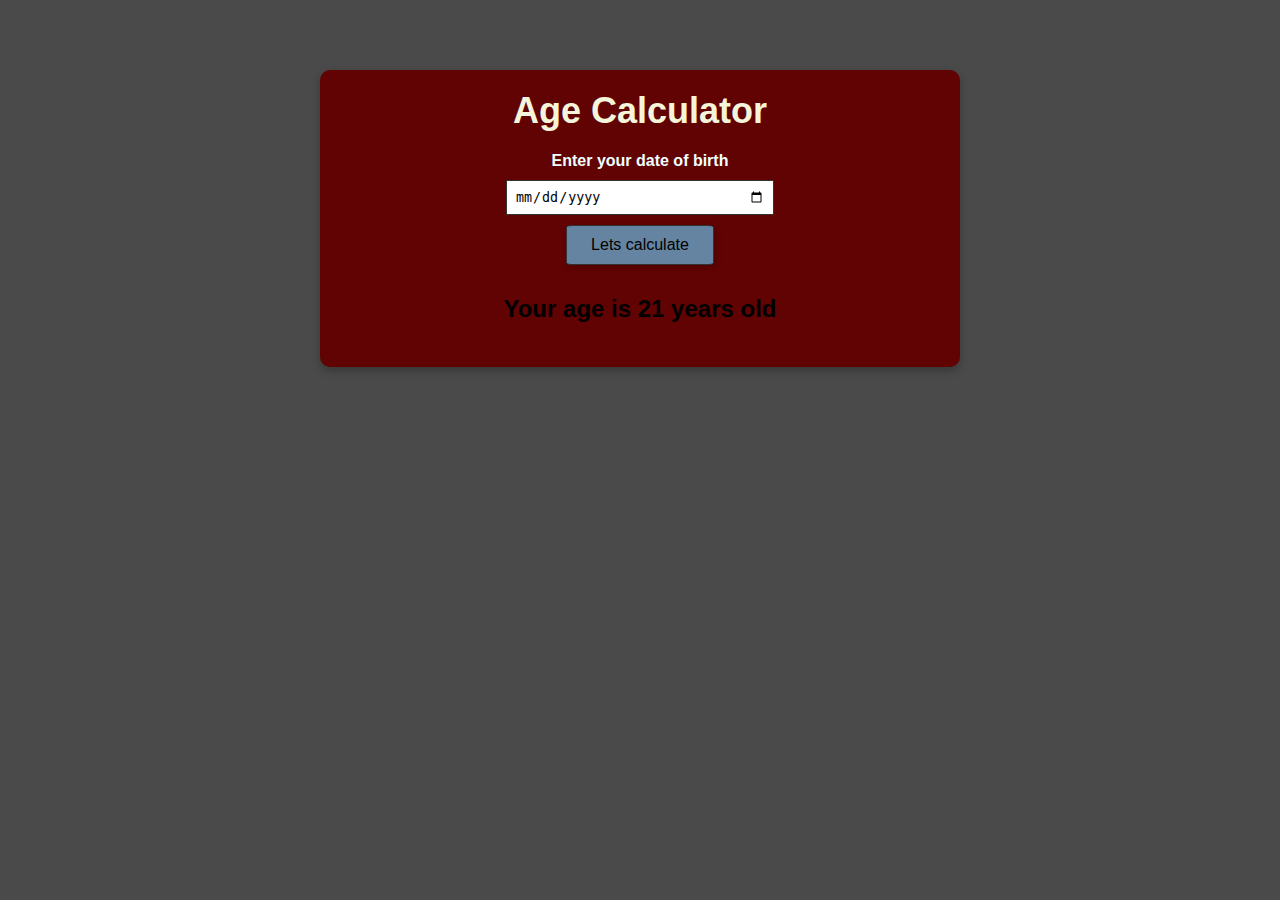
<file: 1. Age_Calculator/index.html>
<!DOCTYPE html>
<html lang="en">
<head>
    <meta charset="UTF-8">
    <meta name="viewport" content="width=device-width, initial-scale=1.0">
    <title>Age Calculator</title>
    <link rel="stylesheet" href="style.css">
</head>
<body>
    <div class="container">
        <h1>Age Calculator</h1>
        <div class="form">
            <label for="birthday">Enter your date of birth</label>
            <input type="date" name="birthday" id="birthday">
            <button id="button">Lets calculate</button>
            <p id="result">Your age is 21 years old</p>
        </div>
    </div>
    <script src="index.js"></script>
</body>
</html>
</file>
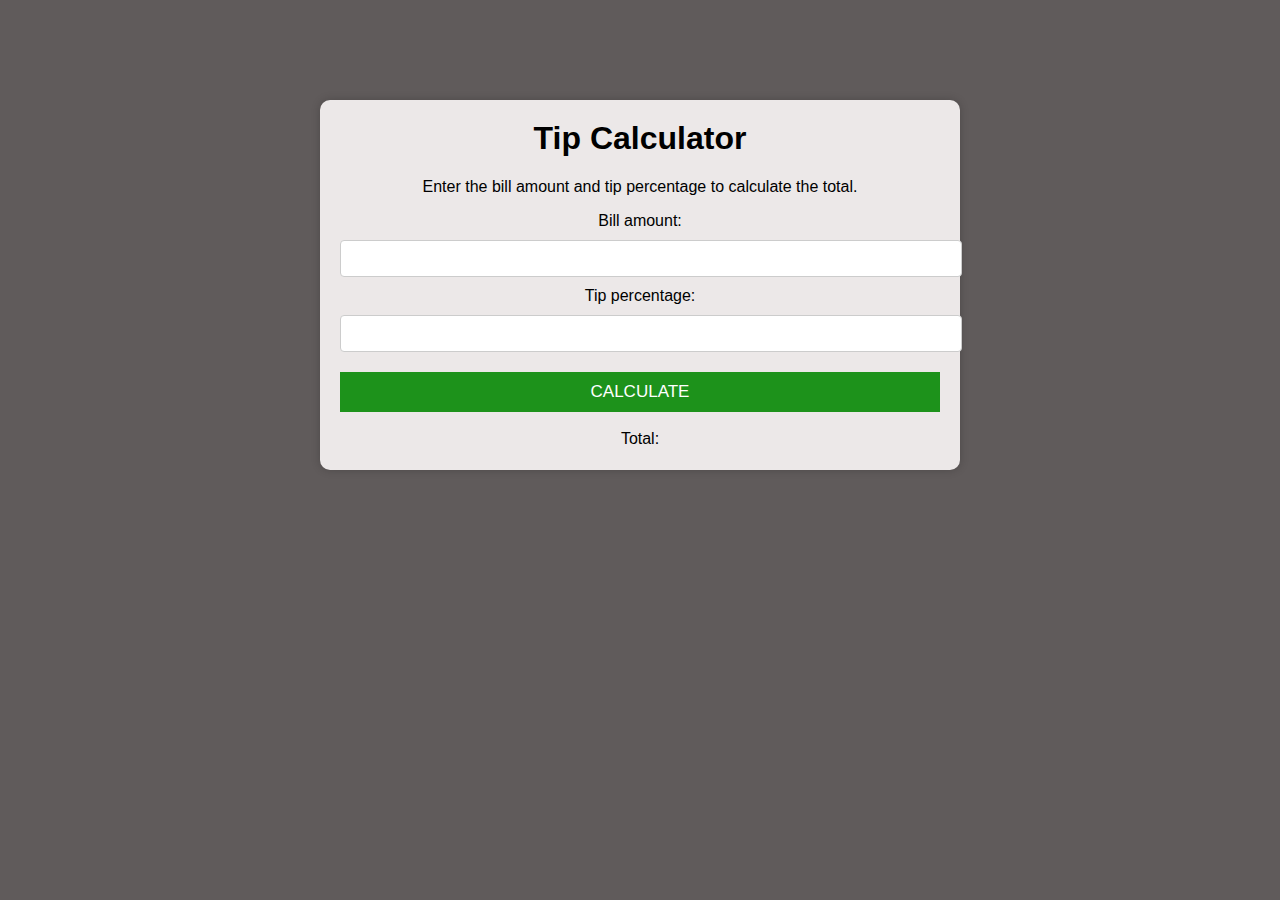
<file: 2. Tip Calculator/index.html>
<!DOCTYPE html>
<html lang="en">
<head>
    <meta charset="UTF-8">
    <meta name="viewport" content="width=device-width, initial-scale=1.0">
    <title>Tip Calculator</title>
    <link rel="stylesheet" href="style.css">
</head>
<body>
    <div class="container">
        <h1>Tip Calculator</h1>
        <p>Enter the bill amount and tip percentage to calculate the total.</p>
        <label for="bill">Bill amount:</label>
        <input type="number" id="bill">
        <br>
        <label for="tip">Tip percentage:</label>
        <input type="number" id="tip">
        <br>
        <button id="calculate">Calculate</button>
        <br>
        <label for="total">Total:</label>
        <span id="total"></span>
    </div>
  <script src="index.js"></script>
</body>
</html>
</file>
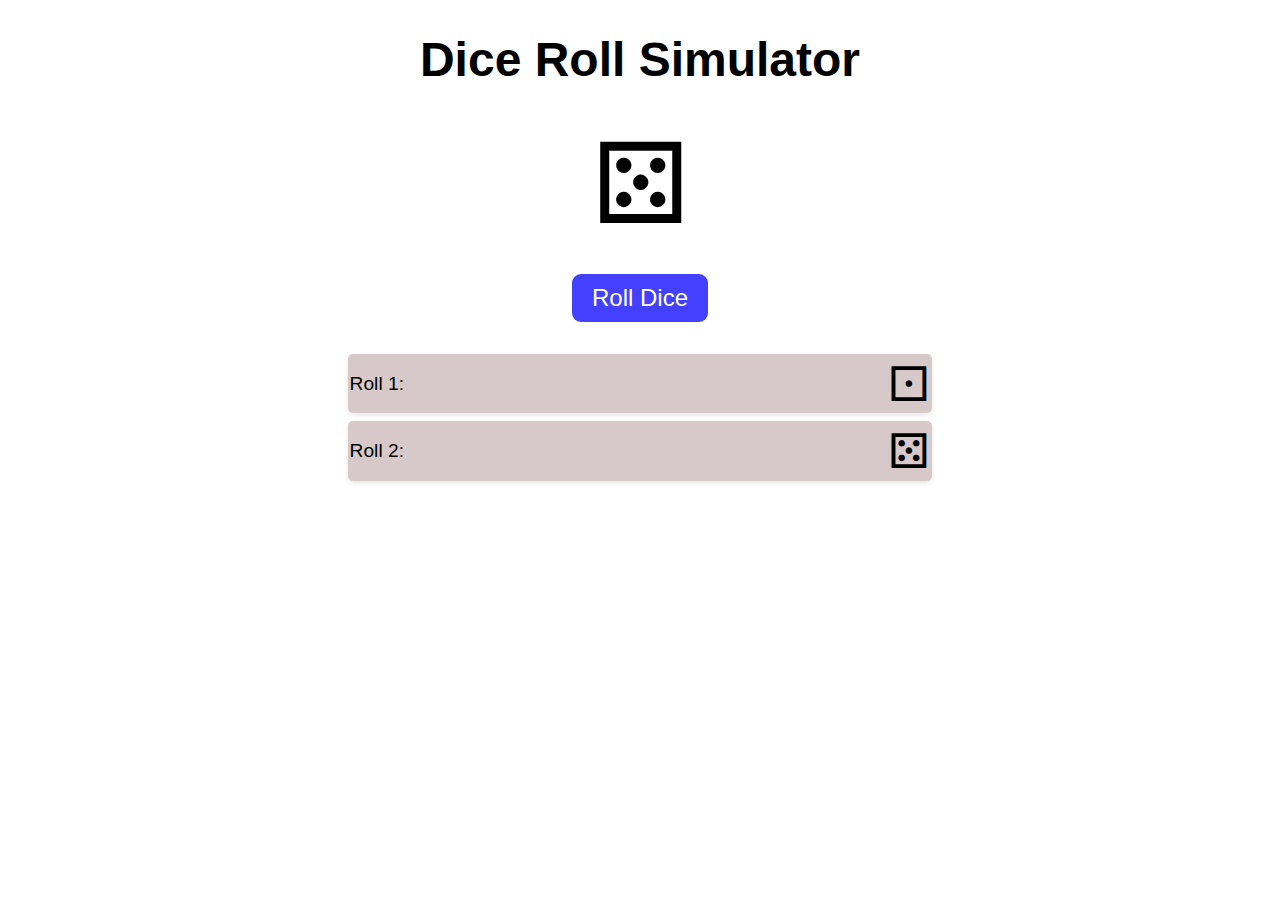
<file: 4. Dice Roll Simulator/index.html>
<!DOCTYPE html>
<html lang="en">
<head>
    <meta charset="UTF-8">
    <meta name="viewport" content="width=device-width, initial-scale=1.0">
    <title>Dice Roll Simulator</title>
    <link rel="stylesheet" href="style.css">
</head>
<body>
    <h1>Dice Roll Simulator</h1>
    <div class="dice" id="dice">&#9860;</div>
    <button id ="roll-button">Roll Dice</button>
    <ul id="roll-history">
        <li>Roll 1: <span> &#9856;</span></li>
        <li>Roll 2: <span> &#9860;</span></li>
    </ul>
    <script src="script.js"></script>
</body>
</html>
</file>
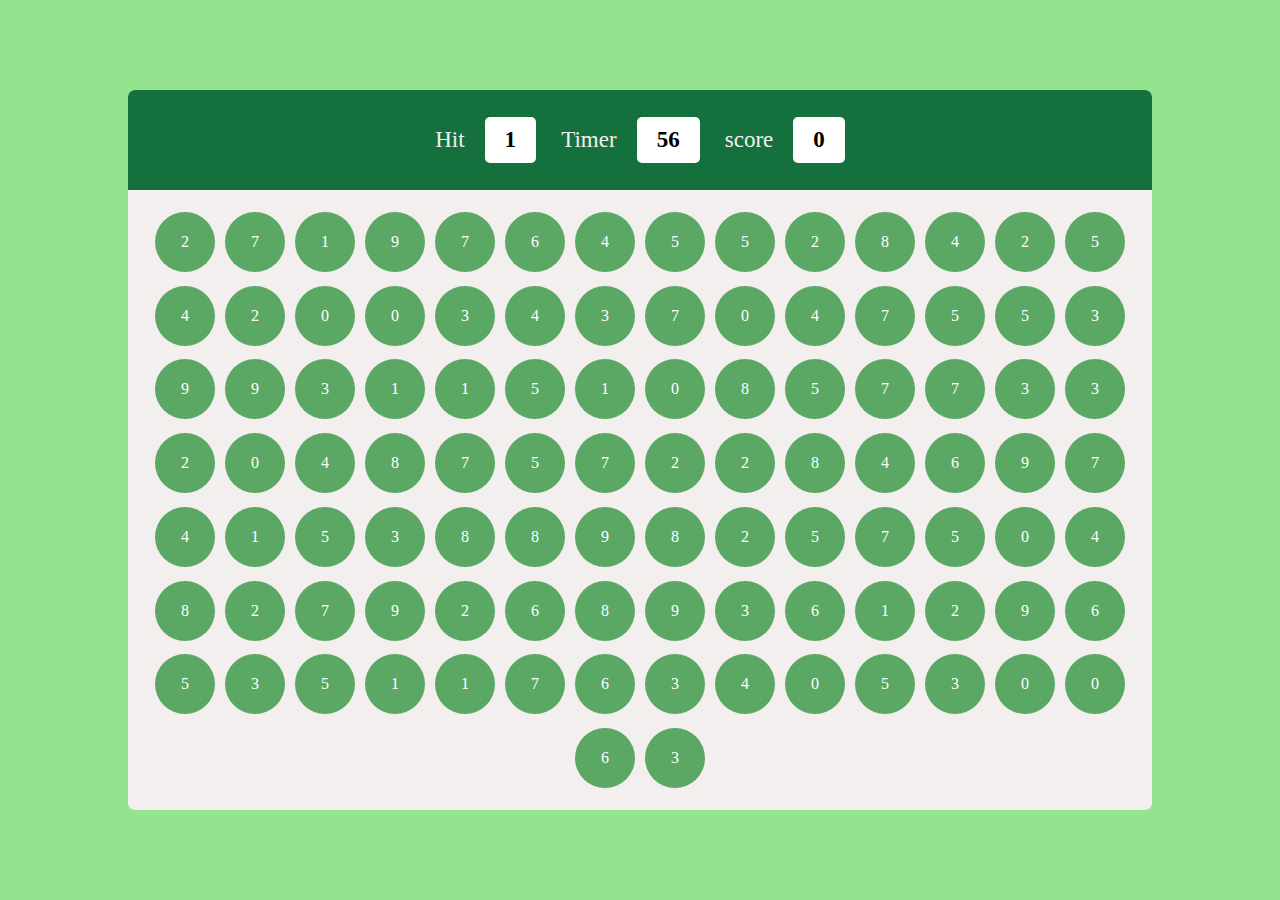
<file: 5. Bubble Game/index.html>
<!DOCTYPE html>
<html lang="en">
<head>
    <meta charset="UTF-8">
    <meta name="viewport" content="width=device-width, initial-scale=1.0">
    <title>Document</title>
    <link rel="stylesheet" href="style.css">
</head>
<body>
    <div id="main">
     <div id="panel">

        <div id="ptop">
            <div class="elem">
                <h2>Hit</h2>
                <div id="hitval" class="box">55</div>
            </div>
            <div class="elem">
                <h2>Timer</h2>
                <div id="timervalue" class="box">56</div>
            </div>
            <div class="elem">
                <h2>score</h2>
                <div id="scoreval" class="box">0</div>
            </div>
        </div>
        <div id="pbtm">
         
        </div>
     </div>
    </div>

    <script src="script.js"></script>
</body>
</html>
</file>
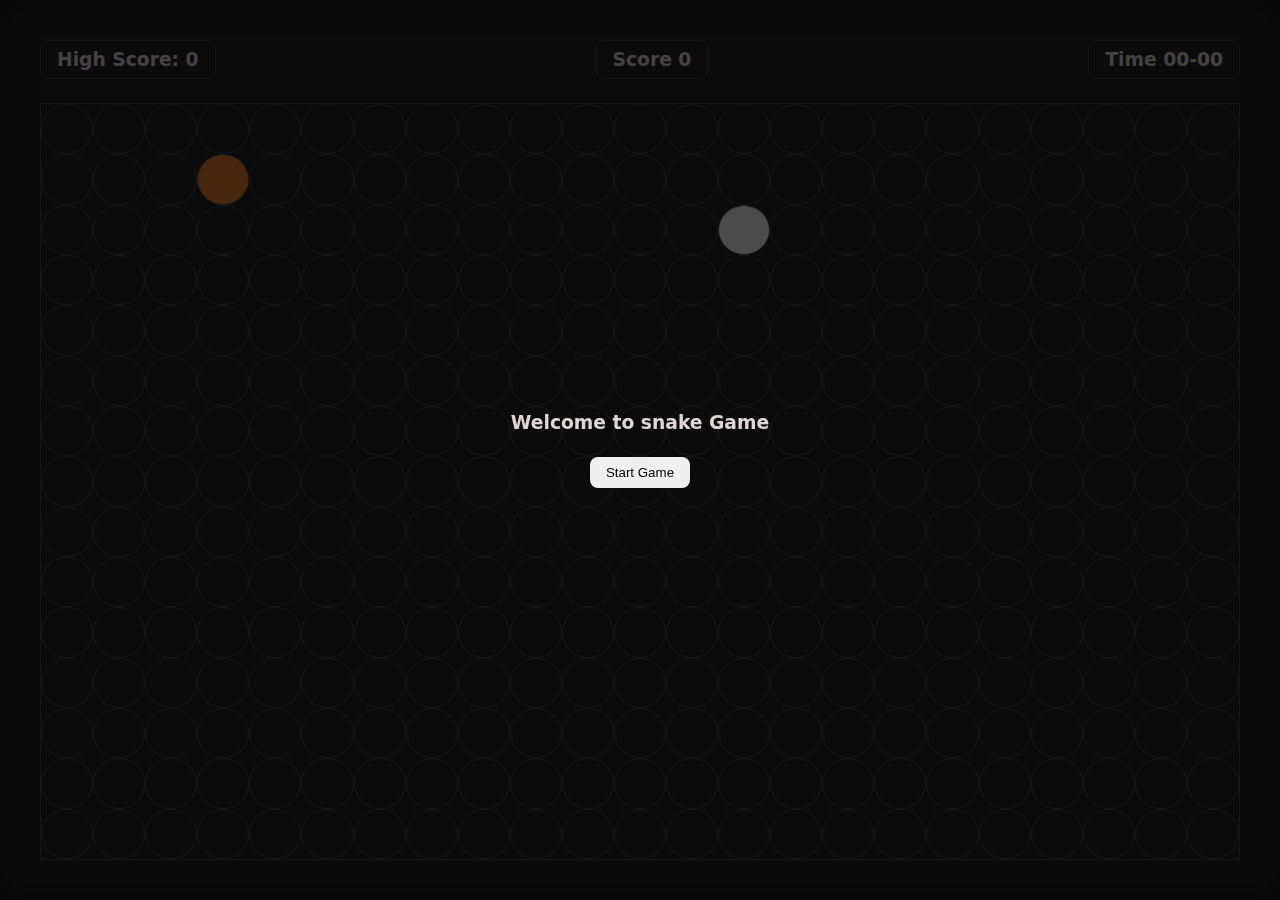
<file: snake game/index.html>
<!DOCTYPE html>
<html lang="en">
<head>
    <meta charset="UTF-8">
    <meta name="viewport" content="width=device-width, initial-scale=1.0">
    <title>Snake Game</title>
    <link rel="stylesheet" href="style.css">
</head>
<body>
    <main>
        <section>
            <div class="infos">
              <div class="info">
                <h3>High Score:
<span id="high-score">0</span>
                </h3>
                
              </div>
               <div class="info">
                <h3>Score
  <span id="score">0</span>
                </h3>
              
              </div>
               <div class="info">
                <h3>Time
<span id="time">00-00</span>
                </h3>
                
              </div>
            </div>


            <div class="board">
               
            </div>
        </section>
        <div class="modal">
          <div class="start-game">
            <h3>Welcome to snake Game</h3>
            <button class = "btn btn-start">Start Game</button>
          </div>
          <div class="game-over">
            <h3>Game game-over</h3>
            <button class = "btn btn-restart">Restart Game</button>
          </div>
        </div>
    </main>
    <script src="snake.js"></script>
</body>
</html>
</file>
<file: 1. Age_Calculator/style.css>
body{
    margin: 0;
    padding: 20px;
    font-family: sans-serif;
    background-color: #4a4a4b;
}
.container{
    background-color: rgb(97, 3, 3);
    border-radius: 10px;
    padding: 20px;
   box-shadow: 0 4px 8px rgba(0, 0, 0, 0.25);

    max-width: 600px;
    margin: auto;
    text-align: center;
    margin-top: 50px;
}
h1{
    font-size: 36px;
    text-align: center;
    margin-top: 0;
    margin-bottom: 20px;
    color: beige;
}
.form{
    display: flex;
    flex-direction: column;
    align-items: center;
}
label{
    font-weight: bold;
    margin-bottom: 10px;
    color: azure;
}

input{
    padding: 8px;
    border: 1.5px solid #333; /* or rgba(0, 0, 0, 0.6) */

    width: 100%;
    max-width: 250px;
}
#button {
  background: #6584a1;
  margin: 10px;
  color: #020000;
  border: 1.5px solid #333;
  border-radius: 5%;
  padding: 10px 24px;
  font-size: 16px;
  font-weight: 500;
  cursor: pointer; /* ✅ keep only this one */
  transition: all 0.3s ease;
  box-shadow: 2px 2px 6px rgba(0, 0, 0, 0.2);
}


#button:hover {
  background: #f0f0f0;
  box-shadow: 4px 4px 12px rgba(0, 0, 0, 0.3);
  transform: translateY(-2px);

}
#result{
    margin-top: 20px;
    font-size: 24px;
    font-weight: bold;
}
</file>
<file: 2. Tip Calculator/style.css>
body{
    background-color: #605b5b;
    font-family: 'Gill Sans', 'Gill Sans MT', Calibri, 'Trebuchet MS', sans-serif;
    text-align: center;
}
.container{
     background-color: #ece8e8;
     max-width: 600px;
     margin: 100px auto;
      /* text-align: center; */
      padding: 20px;
      box-shadow: 0 0 10px rgba(0, 0, 0, 0.2);
      border-radius: 10px;

}

h1{
    margin-top: 0;
    text-align: center;

}
input{
    padding: 10px;
    border: 1px solid #ccc;
    margin: 10px 0;
    border-radius: 4px;
    width: 100%;
}
button{
    background-color: #1d921b;
    color: white;
    padding: 10px;
    border: none;
    cursor: pointer;
    margin: 10px 0;
    width: 100%;
    font-size: 17px;
    text-transform: uppercase;
    transition:background- color .2s ease;
}
button:hover{
    background-color: #6fa76d;

}
#total{
    font-size: 24px;
    font-weight: bold;
}
</file>
<file: 4. Dice Roll Simulator/style.css>
body{
    font-family: Arial, Helvetica, sans-serif;
    text-align: center;
    margin-top: 0px;
}
h1{
    font-size: 3rem;
    margin-top: 2rem;
}
.dice{
    font-size: 7rem;
    margin: 5px;
    animation-duration: 1s;
    animation-fill-mode: forwards;
}

.roll-animation {
    animation: roll 0.5s ease-in-out;
}

@keyframes roll {
    from { transform: rotate(0deg); }
    to   { transform: rotate(-360deg); }
}

button{
    background-color: #4340ff;
    font-size: 1.5rem;
    padding: 10px 20px;
    margin-top: 20px;
    cursor: pointer;
    border: none;
    color: white;
    border-radius: 9px;
    transition: background-color 0.3s ease;
}
button:hover{
    background-color: #322fc3;
}
ul{
    list-style-type: none;
    padding: 0px;
    margin : 2rem;
    max-width: 600px;
    margin: 2rem auto;
}

li{
    font-size: 1.2rem;
    margin: 8px;
    padding: 0.1rem;
    background-color: #d7c9c9;
    border-radius: 5px;
    box-shadow: 0 2px 5px rgba(0,0,0,0.1);
    display: flex;
    justify-content: space-between;
    align-items: center;

}
li span{
    font-size: 3rem;

}
</file>
<file: 5. Bubble Game/style.css>
*{
    margin: 0;
    padding: 0;
    box-sizing: border-box;
    font-family: "gilroy";
}

html,body{
    width: 100%;
    height: 100%;
}

#main{
    width: 100%;
    height: 100%;
    background-color: #94e48f;
    display: flex;
    align-items: center;
    justify-content: center;
}

#panel{
    overflow: hidden;
    width: 80%;
    height: 80%;
    border-radius: 7px;
    background-color: #f4efef;
}

#ptop{
    padding: 0px 30%;
    display: flex;
    justify-content:space-between;
    align-items: center;
    color: #f4efef;
    width: 100%;
    height: 100px;
    background-color: #14713e;
}

.elem{
    display: flex;
    align-items: center;
    gap: 20px;

}
.elem h2{
    font-weight: 500;
     font-size: 23px;

}
.box{
    color: #000;
    font-weight: 600;
    font-size: 23px;
    padding: 10px 20px;
    background-color: #fff;
    border-radius: 5px;

}

#pbtm{
    display: flex;
    justify-content: center;
    align-items: center;
    flex-wrap: wrap;
    gap: 10px;
    width:100%;
    height: calc(100% - 100px);
    /* background-color: black; */
    padding: 20px;
}

.bubble{
    display: flex;
    
    align-items: center;
    justify-content: center;
    width: 60px;
    height: 60px;
    background-color: #5ba864;
    color: #ffffff;
    border-radius: 50%;
    font-weight: 500;

}

.bubble:hover{
    background-color: #335c3a;
    cursor: pointer;
} 

@media (max-width: 600px) {

    #panel{
        width: 95%;
        height: 90%;
        max-width: 500px;
        max-height: 700px;
    }

    #ptop{
        padding: 10px 12px;   /* 30% padding mobile pe bahut zyada ho jata hai */
        height: auto;
        flex-wrap: wrap;
        gap: 8px;
    }

    .elem{
        gap: 8px;
    }

    .elem h2{
        font-size: 16px;
    }

    .box{
        font-size: 16px;
        padding: 6px 10px;
    }

    #pbtm{
        height: calc(100% - 80px);
        padding: 10px;
        gap: 6px;
    }

    .bubble{
        width: 38px;
        height: 38px;
        font-size: 16px;
    }
}
</file>
<file: snake game/style.css>
*{
    margin: 0;
    padding: 0;
    box-sizing: border-box;
}
:root{
    /* background-color */
    --bg-primary-color:rgb(0, 0, 0);
    --bg-fill-color:rgb(237, 109, 17);
    --bg-food-color:rgb(255, 253, 253);

    /* Text Colors */
    --text-primary-color: rgb(224, 213, 213);

    /* spacing variables */
    --space-xs:4px;
    --space-sm:8px;
    --space-md:16px;
    --space-lg:24px;
    --space-xl:32px;
    --space-2xl:40px;
    --space-3xl:48px;

    /* Border color */
    --border-primary-color:#353232;

    /* border radius */
    --border-radius-xs:4px;
    --border-radius-sm:8px;
    --border-radius-md:12px;
    --border-radius-lg:16px;
    --border-radius-xl:20px;
    --border-radius-2xl:24px;

}
html,body{
    height: 100%;
    width: 100%;
}
html{
    background-color:var(--bg-primary-color);
    color: var(--text-primary-color);
    font-family: system-ui, -apple-system, BlinkMacSystemFont, 'Segoe UI', Roboto, Oxygen, Ubuntu, Cantarell, 'Open Sans', 'Helvetica Neue', sans-serif;
}
main, section{
    width: 100%;
    height: 100%;
}

.btn{
    padding: var(--space-sm) var(--space-md);
    border: none;
    border-radius: var(--border-radius-sm);
    cursor: pointer;
    transition: all 0.3s ease;
}
.btn:hover{
    transform: scale(1.1);
}

section{
    padding:var(--space-2xl);
    display: flex;
    flex-direction: column;
    height: 100%;
    
    gap: var(--space-lg);
    
}
section .infos{
    width: 100%;
    display: flex;
    justify-content: space-between;
}
.info{
    padding: var(--space-sm) var(--space-md);
    border: 1px solid var(--border-primary-color);
    border-radius:var(--border-radius-sm);
}

.board{
    border: 1px solid var(--border-primary-color);
    flex-grow: 1;
    /* border-radius: var(--border-radius-sm); */

     /* padding: var(--space-md);  */
     display: grid;
     grid-template-columns: repeat(auto-fill, minmax(50px, 1fr));
     grid-template-rows: repeat(auto-fill, minmax(50px, 1fr));
     /* flex-wrap: wrap; */

}
.block{
    border: 1px solid var(--border-primary-color);
    border-radius: 50%;
}

.fill{
    background-color:var(--bg-fill-color);
}

.food{
    background-color: var(--bg-food-color);
}

.modal{
    height: 100vh;
    width: 100vw;
    position: fixed;
    top: 0;
    /* background-color: #252525; */
    background: rgba(15, 15, 15, 0.75);
    box-shadow: inset 0 0 30px rgba(0,0,0,0.6);
    display: flex;
    justify-content: center;
    align-items: center;
}

.modal .start-game ,
.modal .game-over{
    display: flex;
    flex-direction: column;
    align-items: center;
    gap:var(--space-lg)
}
.modal .game-over{
    display: none;
}


/* ================================
   PHONE & TABLET UI RESIZING
   ================================ */

/* Tablet UI (<= 1024px) */
@media (max-width: 1024px) {
    section {
        padding: var(--space-lg);
    }

    .infos {
        gap: var(--space-sm);
    }

    .info {
        padding: 6px 10px;
        font-size: 0.9rem;
    }

    .btn {
        padding: 6px 14px;
        font-size: 0.9rem;
    }
}

/* Mobile UI (<= 640px) */
@media (max-width: 640px) {
    section {
        padding: var(--space-md);
        gap: var(--space-md);
    }

    .infos {
        flex-direction: column;
        align-items: center;
        gap: var(--space-sm);
    }

    .info {
        padding: 4px 8px;
        font-size: 0.75rem;
        width: 100%;
        text-align: center;
    }

    .btn {
        padding: 5px 12px;
        font-size: 0.8rem;
        border-radius: var(--border-radius-xs);
    }

    h1, h2, h3 {
        font-size: 1rem;
        text-align: center;
    }

    /* Make modal text smaller on phone */
    .modal .start-game,
    .modal .game-over {
        gap: var(--space-md);
        font-size: 0.9rem;
    }
}
</file>
